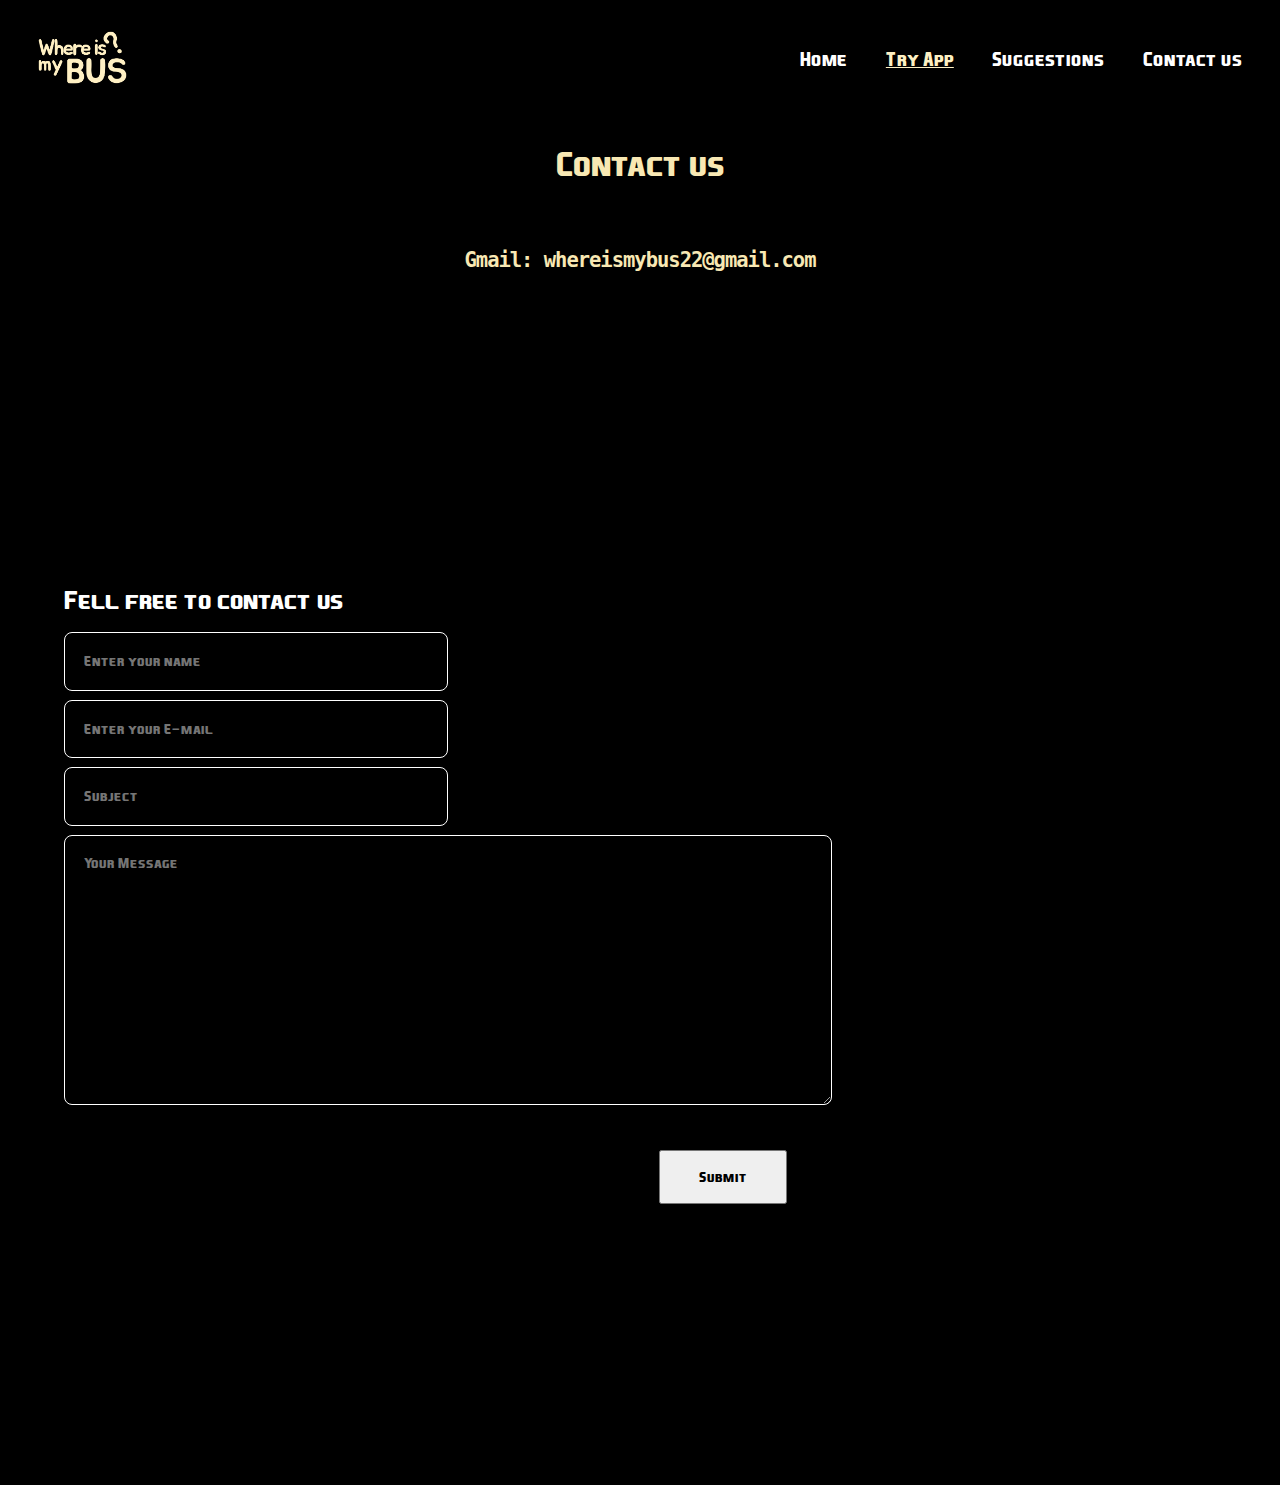
<file: Contact us.html>
<!DOCTYPE html>
<html lang="en">
<head>
    <meta charset="UTF-8">
    <meta name="viewport" content="width=device-width, initial-scale=1.0">
    <title>Contact us</title>
    <link rel="stylesheet" href="Contact.css">
    <link rel="stylesheet" href="https://cdnjs.cloudflare.com/ajax/libs/font-awesome/6.5.1/css/all.min.css" integrity="sha512-DTOQO9RWCH3ppGqcWaEA1BIZOC6xxalwEsw9c2QQeAIftl+Vegovlnee1c9QX4TctnWMn13TZye+giMm8e2LwA==" crossorigin="anonymous" referrerpolicy="no-referrer" />
</head>
<body>
    <div id="nav">
        <div id="navleft">
            <img src="Group 33301.png" alt="">
        </div>
        <div id="navright">
            <a href="index.html">Home</a>
            <a style="color: rgb(254, 240, 195); text-decoration: underline;" href="App.html">Try App</a>
            <a href="Survey.html">Suggestions</a>
            <a href="Contact us.html">Contact us</a>
        </div>
    </div>
    <div id="main">
        <div id="page1">
            <div id="top-p1">
                <h1>Contact us</h1>
            </div>
            <div id="right">
                <div id="right">
                    <a href="https://www.instagram.com/whereismybus.tech"><i class="fa-brands fa-instagram aa"></i></a>
                    <a href="https://www.youtube.com/@Whereismybus"> <i class="fa-brands fa-youtube aa"></i></a>
                    <a href="https://x.com/whereismybus22?t=ugT-_o-yZ_BksxELLf1YYg&s=08"><i class="fa-brands fa-x-twitter aa"></i></a>
                    <a href="https://t.me/+z9dk0wZNmNsyODE9"><i class="fa-brands fa-telegram aa"></i></a>
                </div>
            </div>
            <div id="mail">
                <h1>Gmail: whereismybus22@gmail.com</h1>
            </div>
        </div>
            <div id="page2">
                <section id="form-details">
                    <form action="" id="detail">
                        
                        <h2>Fell free to contact us</h2>
                        <input type="text" placeholder="Enter your name">
                        <input type="text" placeholder="Enter your E-mail">
                        <input type="text" placeholder="Subject">
                        <textarea name="" id="" cols="30" rows="10" placeholder="Your Message"></textarea>
                        <button class="normal btn">Submit</button>
                    </form>
                </section>
            </div>
    </div>
<script src="script.js"></script>
</body>

</html>
</file>
<file: Contact.css>
@font-face {
    font-family: head;
    src: url(EA\ Sports\ Covers\ SC\ 1.5.ttf);
  }
  @import url(https://fonts.googleapis.com/css?family=Montserrat);
  * {
      margin: 0;
      padding: 0;
      box-sizing: border-box;
      font-family: head;
  }

  @media (min-width:500px) {
    body {
      width: 100%;
      background-color: black;
      color: white;
    }
  
    #nav {
      height: 13vh;
      width: 100%;
      display: flex;
      align-items: center;
      justify-content: space-between;
      position: fixed;
      background-color: black;
      z-index: 999;
      
  }
  
  #navleft img {
      width: 7vw;
      margin-left: 3vw;
  }
  
  #navright {
      display: flex;
      align-items: flex-end;
      gap: 3vw;
      margin-right: 3vw;
  }
  #navright a {
      font-size: 1.4vw;
      color: white;
      text-decoration: none;
      font-weight: 500;
  }
  
  #nav #menu {
    display: none;
  }
    #main {
      width: 100%;
    }
  
    #page1 {
      /* width: 100%; */
      height: 80vh;
    }
  
    #top-p1 {
      display: flex;
      justify-content: center;
      position: relative;
      top: 20%;
      color: rgb(248, 232, 179);
      z-index: 180;
    }
    #right {
      display: flex;
      align-items: center;
      justify-content: center;
      gap: 4vw;
      position: relative;
      top: 25%;
    }
  
    .aa {
      font-size: 2vw;
      top: 30%;
      color: rgb(248, 232, 179);
    }
    .aa:hover {
      transform: scale(1.4);
      color:rgb(248, 232, 179);
    }
  
    #mail {
      display: flex;
      align-items: center;
      justify-content: center;
      gap: 4vw;
      position: relative;
      font-size: .8vw;
      top: 29%;
    }
  
    #mail h1 {
      font-family: 'monospace';
      letter-spacing: -1px;
      color:rgb(248, 232, 179);
    }

    #page2 {
      /* width: 100%; */
      height: 100vh;
      /* background-color: rgb(165, 70, 70); */
      margin-top: -15vh;
      margin-left: 3vw;
      overflow: hidden;
    }

    #detail {
      display: flex;
      flex-direction: column;
  }
  #detail input {
    width: 30vw;
    height: 6.5vh;
    background-color: black;
    color: white;
    padding: 1.5vw;
    /* border-color: #000; */
    border: .1px solid white;
    border-radius: 8px;
    margin-bottom: 1vh;
    margin-left: 2vw;
  }

  #detail textarea {
    width: 60vw;
    height: 30vh;
    background-color: black;
    color: white;
    padding: 1.5vw;
    border-color: #000;
    margin-bottom: 1vh;
    margin-left: 2vw;
    border: .1px solid white;
    border-radius: 8px;
  }
  #detail h2 {
    margin-left: 2vw;
    margin-bottom: 2vh;
  }
  
  .btn {
    width: 10vw;
    height: 6vh;
    position: relative;
    left: 50%;
    margin-top: 4vh;
  }
  }
  
  @media (max-width: 400px) {
    body {
      width: 100%;
      background-color: #000;
    }
    #main {
      width: 100%;
    }
    #nav {
      height: 5vh;
      width: 100%;
      display: flex;
      align-items: center;
      justify-content: space-between;
      position: fixed;
      background-color: transparent;
      z-index: 999;
      
    }
  
    #navleft img {
      width: 14vw;
      margin-left: 3vw;
    }
  
    #navright {
      display: flex;
      align-items: center;
      gap: 4vw;
      margin-right: 3vw;
    }
     
  

    #navright a {
      font-size: 3vw;
      color: white;
      text-decoration: none;
      font-weight: 500;
    }

    #main {
      width: 100%;
    }
  
    #page1 {
      width: 100%;
      height: 50vh;
    }
  
    #top-p1 {
      display: flex;
      justify-content: center;
      position: relative;
      top: 20%;
      color: rgb(248, 232, 179);
    }
    #right {
      display: flex;
      align-items: center;
      justify-content: center;
      gap: 4vw;
      position: relative;
      top: 25%;
    }
  
    .aa {
      font-size: 5vw;
      color: rgb(248, 232, 179);
    }
    .aa:hover {
      transform: scale(1.4);
      color:rgb(248, 232, 179);
    }
  
    #mail {
      display: flex;
      align-items: center;
      justify-content: center;
      gap: 4vw;
      position: relative;
      font-size: 2vw;
      top: 29%;
    }
  
    #mail h1 {
      font-family: 'monospace';
      letter-spacing: -1px;
      color:rgb(248, 232, 179);
    }

    #page2 {
      width: 100%;
      height: 100vh;
      margin-top: -15vh;
    }

    #detail {
      display: flex;
      flex-direction: column;
  }
  #detail input {
    width: 60vw;
    height: 5vh;
    background-color: black;
    color: white;
    padding: 1.5vw;
    border: .1px solid white;
    border-radius: 8px;
    margin-bottom: 1vh;
    margin-left: 2vw;
  }

  #detail textarea {
    width: 80vw;
    height: 20vh;
    background-color: black;
    color: white;
    padding: 1.5vw;
    border-color: #000;
    margin-bottom: 1vh;
    margin-left: 2vw;
    border: .1px solid white;
    border-radius: 8px;
  }
  #detail h2 {
    margin-left: 2vw;
    margin-bottom: 2vh;
  }
  
  .btn {
    width: 20vw;
    height: 6vh;
    position: relative;
    left: 18vh;
    margin-top: 4vh;
  }

  }
</file>
